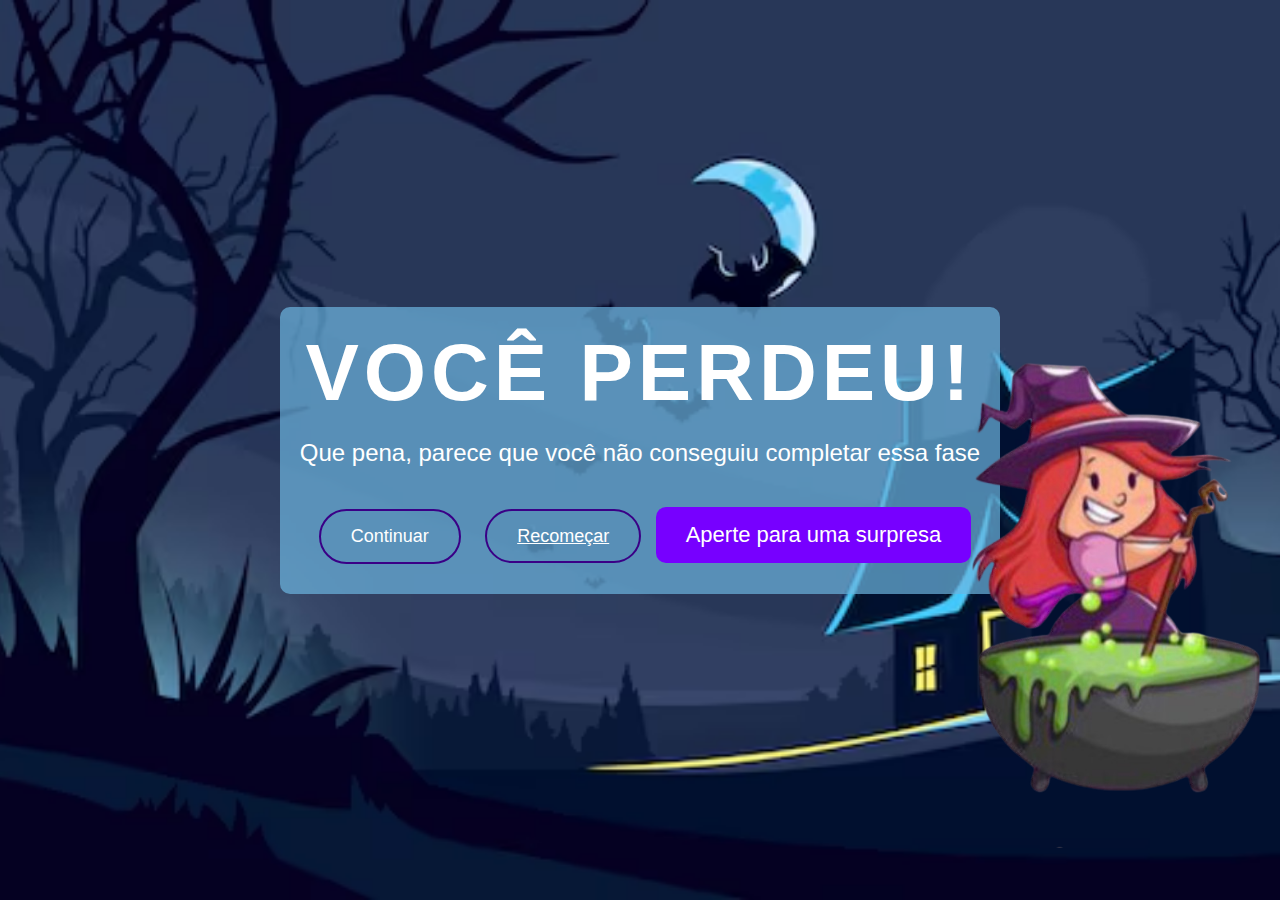
<file: jogo_completo-main/jogo_completo-main/derrota.html>
<!DOCTYPE html>
<html lang="en">
<head>
    <meta charset="UTF-8">
    <meta name="viewport" content="width=device-width, initial-scale=1.0">
    <title>Você Perdeu!</title>
    <style>
        body {
            margin: 0;
            font-family: Arial, sans-serif;
            background-color: #0e0e0e;
            background-image: url('56.jpg'); /* Substitua 'fundo.jpg' pelo caminho da sua imagem */
            background-size: cover;
            background-position: center;
            background-repeat: no-repeat;
            color: #ffffff;
            overflow: hidden;
            display: flex;
            justify-content: center;
            align-items: center;
            height: 100vh;
            position: relative;
        }

        .text {
            text-align: center;
            z-index: 1;
            position: relative;
            background-color: rgba(108, 181, 223, 0.7); /* Fundo quadrado com transparência */
            padding: 20px; /* Adiciona espaçamento dentro do quadrado */
            border-radius: 10px; /* Borda arredondada (opcional) */
        }

        .text h1 {
            font-size: 80px;
            letter-spacing: 5px;
            margin: 0;
            position: relative;
            z-index: 2;
        }

        .text p {
            font-size: 24px;
            color: #ffffff;
            margin: 20px 0;
        }

        .continue-button, .restart-button {
            padding: 15px 30px;
            font-size: 18px;
            background-color: transparent;
            color: rgb(255, 255, 255);
            border-radius: 50px;
            cursor: pointer;
            transition: background-color 0.3s, color 0.3s;
            border: 2px solid rgb(58, 0, 134); /* Adiciona borda verde para combinar com a cor do texto */
            margin: 10px; /* Adiciona espaçamento entre os botões */
        }

        .continue-button:hover, .restart-button:hover {
            background-color: rgb(137, 47, 255);
        }

        .character {
            position: absolute;
            top: 35%; /* Ajuste o valor conforme necessário */
            left: 87%; /* Ajuste o valor conforme necessário */
            width: 300px; /* Ajuste o tamanho da personagem se necessário */
            height: auto;
            transform: translateX(-50%); /* Centraliza horizontalmente */
            z-index: 1;
        }

        .play-sound-button {
            padding: 15px 30px;
            font-size: 22px;
            background-color: rgb(119, 0, 255);
            color: #fff;
            border-radius: 10px;
            cursor: pointer;
            margin-top: 20px;
            border: none;
            transition: background-color 0.3s;
        }

        .play-sound-button:hover {
            background-color: rgb(60, 0, 200);
        }
    </style>
</head>
<body>
    <div class="text">
        <h1>VOCÊ PERDEU!</h1>
        <p>Que pena, parece que você não conseguiu completar essa fase</p>
        <button class="continue-button">Continuar</button>
        <a href="index.html" class="restart-button">Recomeçar</a> <!-- Botão de Recomeçar -->
        <button class="play-sound-button" onclick="playLaugh()">Aperte para uma surpresa</button>
    </div>

    <!-- Adiciona a personagem -->
    <img src="5.png" alt="Character" class="character">

    <!-- Adiciona o áudio da bruxa rindo -->
    <audio id="witch-laugh">
        <source src="risada.mp3" type="audio/mpeg">
        <source src="risada.ogg" type="audio/ogg">
        Seu navegador não suporta o elemento de áudio.
    </audio>

    <script>
        function playLaugh() {
            var audio = document.getElementById('witch-laugh');
            audio.play();
        }
    </script>
</body>
</html>
</file>
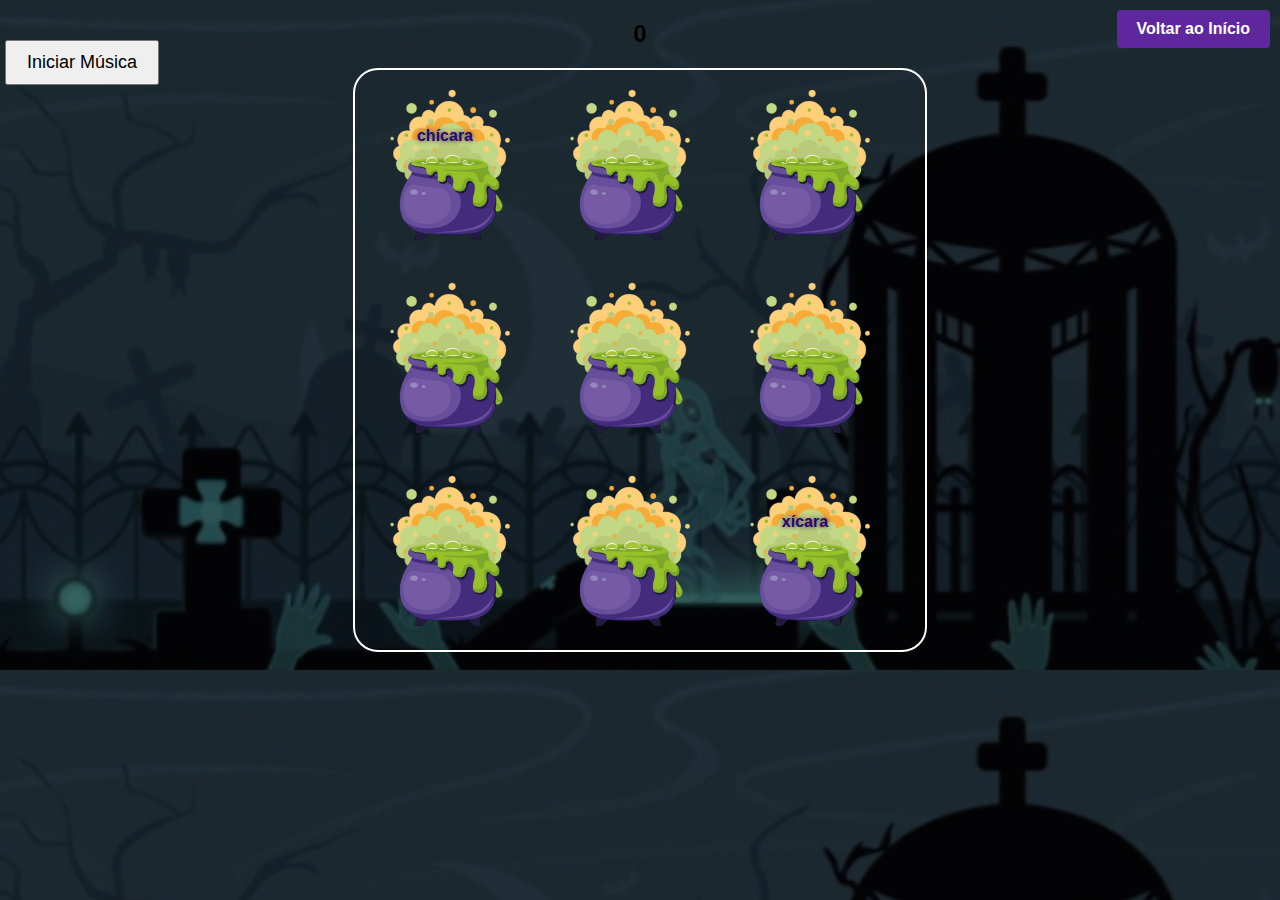
<file: jogo_completo-main/jogo_completo-main/fase1.html>
<!DOCTYPE html>
<html lang="pt-br">
<head>
    <meta charset="UTF-8">
    <meta name="viewport" content="width=device-width, initial-scale=1.0">
   
    <link rel="stylesheet" href="fase1.css">
    <script src="fase1.js"></script>
</head>
<body>
   
    <h2 id="score">0</h2>
    <!-- 3x3 -->
    <div id="board">
    </div>
</body>
</html>

<!DOCTYPE html>
<html>
<head>
  <style>
    .button {
      position: fixed;
      top: 10px;
      right: 10px;
      display: inline-block;
      padding: 10px 20px;
      background-color: #5f279e;
      color: white;
      text-decoration: none;
      border-radius: 4px;
      font-weight: bold;
    }
  </style>
</head>
<body>
  <a class="button" href="index.html">Voltar ao Início</a>
</body>
</html>
</file>
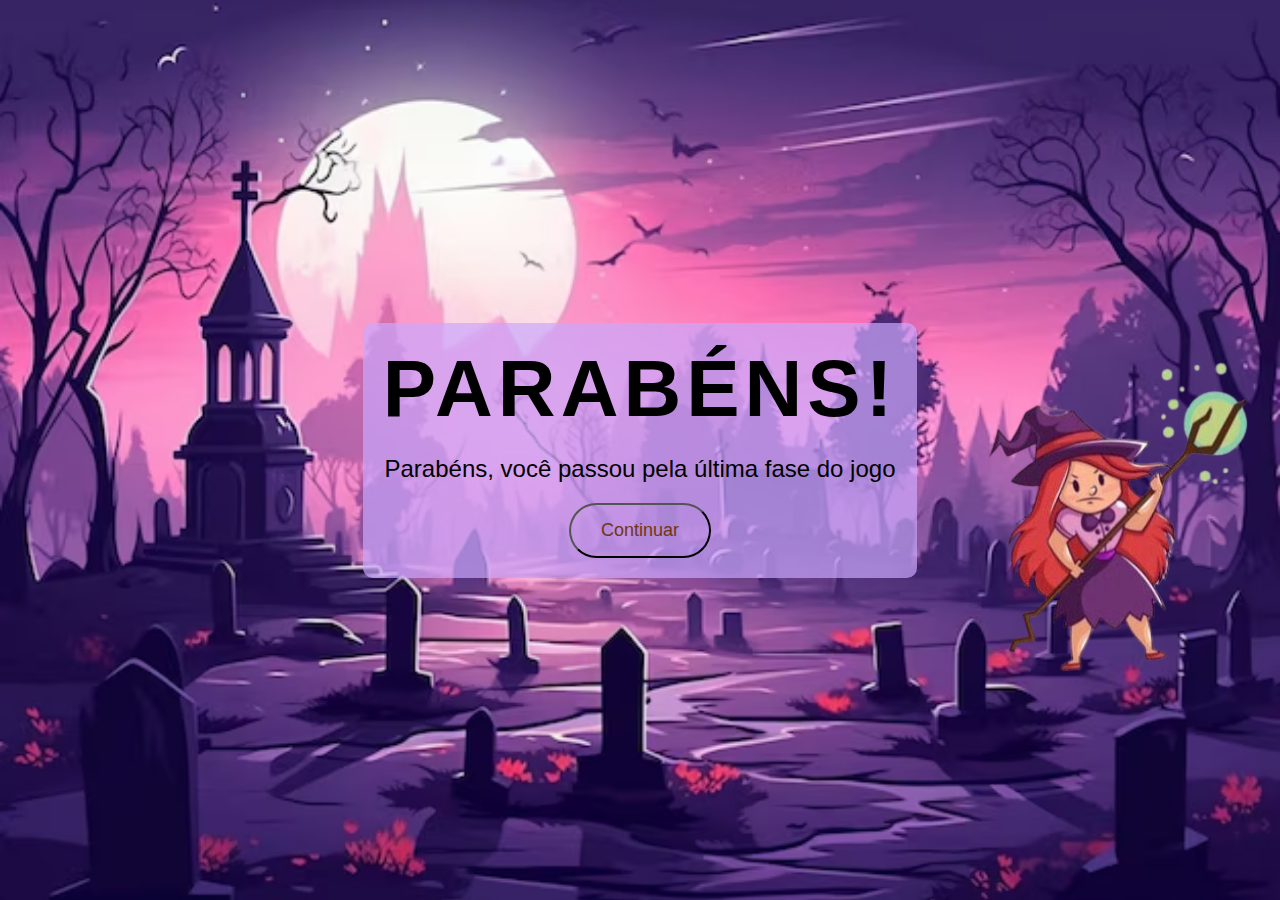
<file: jogo_completo-main/jogo_completo-main/vitoria.html>
<!DOCTYPE html>
<html lang="en">
<head>
    <meta charset="UTF-8">
    <meta name="viewport" content="width=device-width, initial-scale=1.0">
    <title>Parabéns</title>
    <style>
        body {
            margin: 0;
            font-family: Arial, sans-serif;
            background-color: #0e0e0e;
            background-image: url('f1.png'); /* Substitua 'fundo.jpg' pelo caminho da sua imagem */
            background-size: cover;
            background-position: center;
            background-repeat: no-repeat;
            color: #000000;
            overflow: hidden;
            display: flex;
            justify-content: center;
            align-items: center;
            height: 100vh;
            position: relative;
        }

        .text {
            text-align: center;
            z-index: 1;
            position: relative; /* Necessário para o posicionamento da personagem */
            background-color: rgba(203, 166, 252, 0.7); /* Fundo quadrado com transparência */
            padding: 20px; /* Adiciona espaçamento dentro do quadrado */
            border-radius: 10px; /* Borda arredondada (opcional) */
        }

        .text h1 {
            font-size: 80px;
            letter-spacing: 5px;
            margin: 0;
            position: relative;
            z-index: 2;
        }

        .text p {
            font-size: 24px;
            color: #000000;
            margin: 20px 0;
        }

        .continue-button {
            padding: 15px 30px;
            font-size: 18px;
            background-color: transparent;
            color: rgb(114, 53, 17);
            border-radius: 50px;
            cursor: pointer;
            transition: background-color 0.3s, color 0.3s;
        }

        .continue-button:hover {
            background-color: rgb(255, 47, 47);
            color: #000;
        }

        .character {
            position: absolute;
            top: 40%; /* Ajuste o valor conforme necessário */
            left: 87%; /* Ajuste o valor conforme necessário */
            width: 300px; /* Ajuste o tamanho da personagem se necessário */
            height: auto;
            transform: translateX(-50%); /* Centraliza horizontalmente */
            z-index: 1;
        }
    </style>
</head>
<body>
    <div class="text">
        <h1>PARABÉNS!</h1>
        <p>Parabéns, você passou pela última fase do jogo</p>
        <button class="continue-button">Continuar</button>
    </div>

    <!-- Adiciona a personagem -->
    <img src="perde.png" alt="Character" class="character">
</body>
</html>
</file>
<file: jogo_completo-main/jogo_completo-main/fase1.css>
body {
    font-family: Arial, Helvetica, sans-serif;
    text-align: center;
    background: url("t.png");
    background-size: cover;
}

h1 {
    color: rgb(228, 151, 63);
    text-shadow: 0 0 50px rgb(74, 38, 172);
}

#board {
    width: 570px;
    height: 580px;
    margin: 0 auto;
    display: flex;
    flex-wrap: wrap;
    background: url(".");
    background-size: cover;
    border: 2px solid rgb(255, 255, 255);
    border-radius: 25px;
}

.tile {
    position: relative;
    width: 170px;
    height: 180px;
    background-image: url("./d.png");
    background-size: cover;
    margin: 5px;
    vertical-align: top;
}

.word-container {
    position: absolute;
    bottom: 110px; 
    left: 15px;
    right: 15px;
    text-align: center;
}
.palavra-correta, .palavra-incorreta {
    font-weight: bold;
    color: rgb(42, 7, 107);
    text-shadow: 0 0 5px rgba(36, 2, 92, 0.8);
  }
</file>
